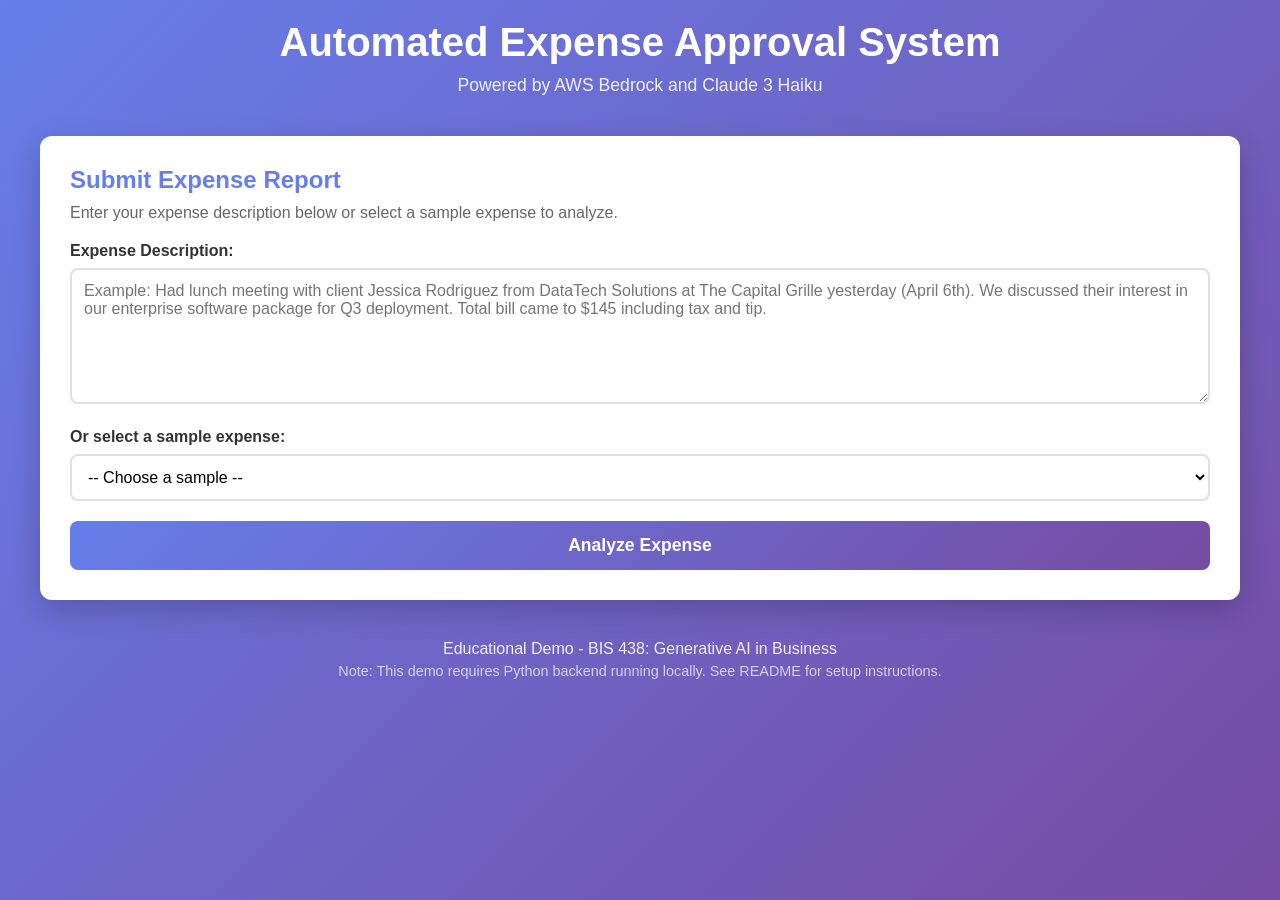
<file: llm-apis/web-demo/index.html>
<!DOCTYPE html>
<html lang="en">
<head>
    <meta charset="UTF-8">
    <meta name="viewport" content="width=device-width, initial-scale=1.0">
    <title>Expense Approval System - AI Demo</title>
    <link rel="stylesheet" href="styles.css">
</head>
<body>
    <div class="container">
        <header>
            <h1>Automated Expense Approval System</h1>
            <p class="subtitle">Powered by AWS Bedrock and Claude 3 Haiku</p>
        </header>

        <div class="main-content">
            <!-- Upload Section -->
            <section class="upload-section card">
                <h2>Submit Expense Report</h2>
                <p class="instruction">Enter your expense description below or select a sample expense to analyze.</p>
                
                <div class="form-group">
                    <label for="expenseInput">Expense Description:</label>
                    <textarea 
                        id="expenseInput" 
                        rows="6" 
                        placeholder="Example: Had lunch meeting with client Jessica Rodriguez from DataTech Solutions at The Capital Grille yesterday (April 6th). We discussed their interest in our enterprise software package for Q3 deployment. Total bill came to $145 including tax and tip."
                    ></textarea>
                </div>

                <div class="form-group">
                    <label for="sampleSelect">Or select a sample expense:</label>
                    <select id="sampleSelect">
                        <option value="">-- Choose a sample --</option>
                        <option value="expense_001">Sample 1: Client Entertainment ($145)</option>
                        <option value="expense_002">Sample 2: Business Travel ($890)</option>
                        <option value="expense_003">Sample 3: Office Equipment ($156)</option>
                        <option value="expense_004">Sample 4: Professional Development ($1,899)</option>
                        <option value="expense_005">Sample 5: Ground Transportation ($87)</option>
                    </select>
                </div>

                <button id="analyzeBtn" class="btn btn-primary">
                    <span class="btn-text">Analyze Expense</span>
                    <span class="spinner" style="display: none;">⏳</span>
                </button>
            </section>

            <!-- Results Section -->
            <section class="results-section" id="resultsSection" style="display: none;">
                <!-- Analysis Result Card -->
                <div class="card result-card">
                    <h2>Analysis Result</h2>
                    <div id="resultContent">
                        <!-- Populated by JavaScript -->
                    </div>
                </div>

                <!-- Token Usage Card -->
                <div class="card token-card">
                    <h2>Token Usage & Cost Analysis</h2>
                    <div id="tokenContent">
                        <!-- Populated by JavaScript -->
                    </div>
                </div>

                <!-- Raw Response Card (Collapsed by default) -->
                <div class="card raw-response-card">
                    <h2 class="collapsible" id="rawResponseHeader">
                        Raw API Response 
                        <span class="toggle-icon">▼</span>
                    </h2>
                    <div id="rawResponseContent" style="display: none;">
                        <!-- Populated by JavaScript -->
                    </div>
                </div>
            </section>

            <!-- Error Section -->
            <section class="error-section card" id="errorSection" style="display: none;">
                <h2>Error</h2>
                <div id="errorContent" class="error-message">
                    <!-- Populated by JavaScript -->
                </div>
            </section>
        </div>

        <footer>
            <p>Educational Demo - BIS 438: Generative AI in Business</p>
            <p class="note">Note: This demo requires Python backend running locally. See README for setup instructions.</p>
        </footer>
    </div>

    <script src="samples.js"></script>
    <script src="app.js"></script>
</body>
</html>
</file>
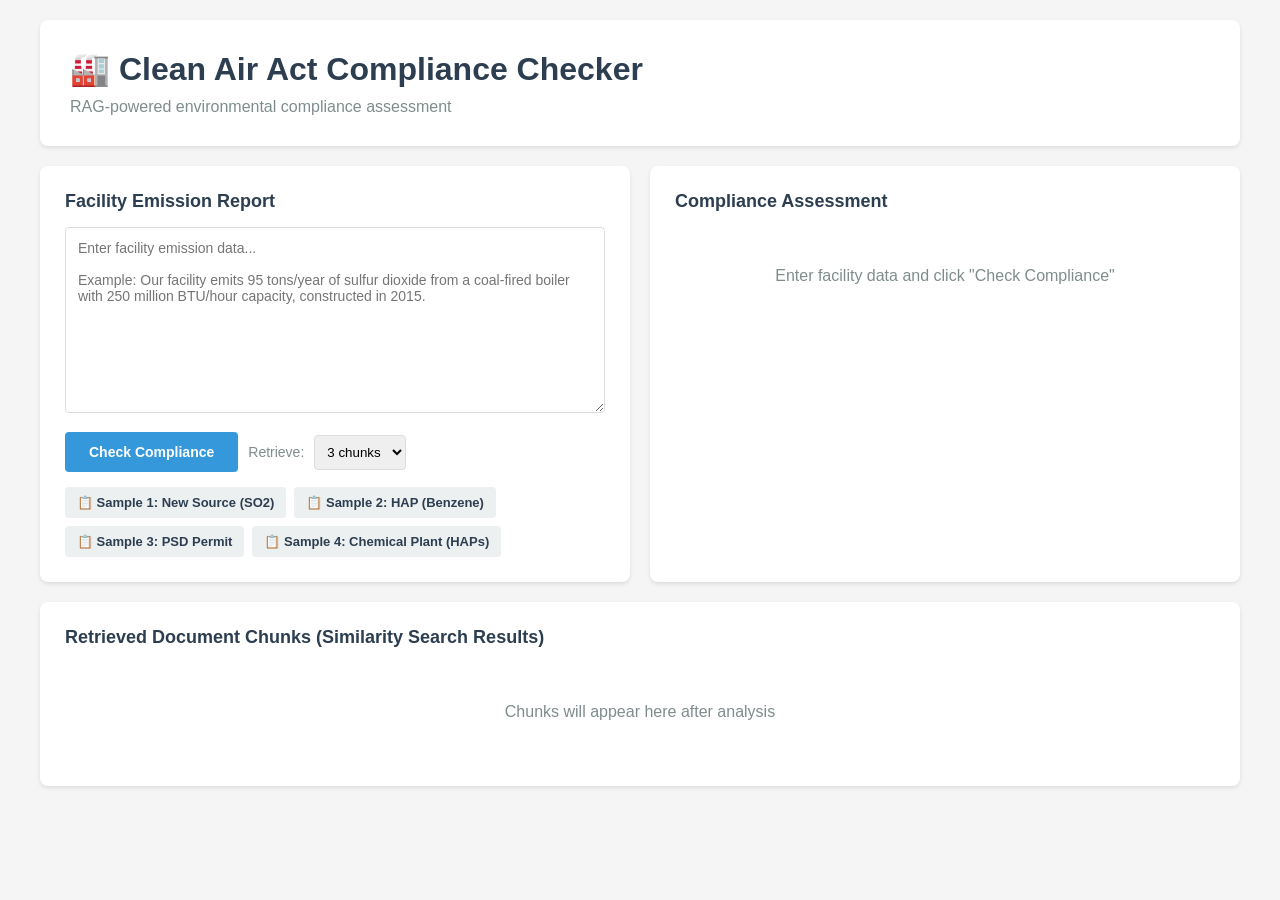
<file: llm-apis/rag_example/web-demo/templates/compliance_checker.html>
<!DOCTYPE html>
<html>
<head>
    <title>Clean Air Act Compliance Checker</title>
    <style>
        * { margin: 0; padding: 0; box-sizing: border-box; }
        body { font-family: -apple-system, BlinkMacSystemFont, "Segoe UI", Roboto, sans-serif; background: #f5f5f5; padding: 20px; }
        .container { max-width: 1200px; margin: 0 auto; }
        .header { background: white; padding: 30px; border-radius: 8px; margin-bottom: 20px; box-shadow: 0 2px 4px rgba(0,0,0,0.1); }
        .header h1 { color: #2c3e50; margin-bottom: 10px; }
        .header p { color: #7f8c8d; }
        .main { display: grid; grid-template-columns: 1fr 1fr; gap: 20px; }
        .panel { background: white; padding: 25px; border-radius: 8px; box-shadow: 0 2px 4px rgba(0,0,0,0.1); }
        .panel h2 { color: #2c3e50; margin-bottom: 15px; font-size: 18px; }
        textarea { width: 100%; padding: 12px; border: 1px solid #ddd; border-radius: 4px; font-size: 14px; resize: vertical; font-family: inherit; }
        .controls { display: flex; gap: 10px; margin-top: 15px; align-items: center; }
        button { padding: 12px 24px; background: #3498db; color: white; border: none; border-radius: 4px; cursor: pointer; font-size: 14px; font-weight: 600; }
        button:hover { background: #2980b9; }
        button:disabled { background: #95a5a6; cursor: not-allowed; }
        label { color: #7f8c8d; font-size: 14px; }
        select { padding: 8px; border: 1px solid #ddd; border-radius: 4px; }
        .status-badge { display: inline-block; padding: 6px 12px; border-radius: 4px; font-weight: 600; font-size: 14px; margin-bottom: 15px; }
        .status-compliant { background: #d4edda; color: #155724; }
        .status-non-compliant { background: #f8d7da; color: #721c24; }
        .status-insufficient { background: #fff3cd; color: #856404; }
        .result-section { margin-bottom: 20px; }
        .result-section h3 { color: #2c3e50; font-size: 16px; margin-bottom: 8px; }
        .result-section p { color: #34495e; line-height: 1.6; }
        .result-section ul { padding-left: 20px; color: #34495e; }
        .result-section li { margin-bottom: 5px; }
        .chunk { background: #f8f9fa; padding: 15px; border-radius: 4px; margin-bottom: 10px; border-left: 3px solid #3498db; }
        .chunk-header { color: #7f8c8d; font-size: 12px; margin-bottom: 8px; font-weight: 600; }
        .chunk-content { color: #2c3e50; font-size: 13px; line-height: 1.6; white-space: pre-wrap; word-wrap: break-word; max-height: 400px; overflow-y: auto; }
        .loading { text-align: center; padding: 40px; color: #7f8c8d; }
        .error { background: #f8d7da; color: #721c24; padding: 15px; border-radius: 4px; margin-top: 15px; }
        .sample-buttons { margin-top: 15px; display: flex; gap: 8px; flex-wrap: wrap; }
        .sample { padding: 8px 12px; background: #ecf0f1; border: none; border-radius: 4px; cursor: pointer; font-size: 13px; color: #2c3e50; }
        .sample:hover { background: #d5dbdb; }
    </style>
</head>
<body>
    <div class="container">
        <div class="header">
            <h1>🏭 Clean Air Act Compliance Checker</h1>
            <p>RAG-powered environmental compliance assessment</p>
        </div>
        
        <div class="main">
            <div class="panel">
                <h2>Facility Emission Report</h2>
                <textarea id="facilityInfo" rows="10" placeholder="Enter facility emission data...

Example: Our facility emits 95 tons/year of sulfur dioxide from a coal-fired boiler with 250 million BTU/hour capacity, constructed in 2015."></textarea>
                
                <div class="controls">
                    <button onclick="checkCompliance()" id="checkBtn">Check Compliance</button>
                    <label>Retrieve:</label>
                    <select id="nResults">
                        <option value="1">1 chunk</option>
                        <option value="3" selected>3 chunks</option>
                        <option value="5">5 chunks</option>
                    </select>
                </div>
                
                <div class="sample-buttons">
                    <button class="sample" onclick="loadSample(1)">📋 Sample 1: New Source (SO2)</button>
                    <button class="sample" onclick="loadSample(2)">📋 Sample 2: HAP (Benzene)</button>
                    <button class="sample" onclick="loadSample(3)">📋 Sample 3: PSD Permit</button>
                    <button class="sample" onclick="loadSample(4)">📋 Sample 4: Chemical Plant (HAPs)</button>
                </div>
            </div>
            
            <div class="panel">
                <h2>Compliance Assessment</h2>
                <div id="results">
                    <p style="color: #7f8c8d; text-align: center; padding: 40px;">Enter facility data and click "Check Compliance"</p>
                </div>
            </div>
        </div>
        
        <div class="panel" style="margin-top: 20px;">
            <h2>Retrieved Document Chunks (Similarity Search Results)</h2>
            <div id="chunks">
                <p style="color: #7f8c8d; text-align: center; padding: 40px;">Chunks will appear here after analysis</p>
            </div>
        </div>
    </div>
    
    <script>
        const samples = {
            1: `Facility: Acme Steel Mill, Cleveland, Ohio
Pollutant: Sulfur Dioxide (SO2)
Annual Emissions: 95 tons/year
Source: Coal-fired boiler, 250 million BTU/hour capacity
Construction Date: 2015

Question: Does this facility qualify as a new source under Section 111? What are the standards of performance and emission limits that apply to our coal-fired boiler?`,

            2: `Facility: ChemCorp Processing Plant, Houston, Texas
Pollutant: Benzene (Hazardous Air Pollutant)
Annual Emissions: 12 tons/year
Source: Chemical processing unit
Control Technology: Maximum Achievable Control Technology (MACT) installed

Question: Under Section 112 for hazardous air pollutants, what are the requirements for benzene emissions? Are we considered a major source and what emission standards apply?`,

            3: `Proposed Facility: New cement manufacturing plant, Phoenix, Arizona
Pollutants:
- Nitrogen Oxides (NOx): 180 tons/year
- Particulate Matter (PM): 250 tons/year
Status: Construction planned, not yet built

Question: What preconstruction permits and Prevention of Significant Deterioration (PSD) requirements apply under Part C? Do we need a Title V operating permit?`,

            4: `Facility: Riverside Chemical Plant, Gary, Indiana
Operations: Chemical manufacturing and waste solvent incineration
Pollutants Emitted:
- Benzene: 25 tons/year (Hazardous Air Pollutant)
- Vinyl Chloride: 15 tons/year (Hazardous Air Pollutant)
- Hydrogen Chloride: 40 tons/year
Aggregate HAP Emissions: 80 tons/year
Control Technology: NONE — no emission control equipment of any kind installed
Permit Status: No Title V operating permit, no preconstruction permit ever obtained
Construction Date: 2018

The facility has been operating continuously since 2018 without installing any air pollution control devices. We have never applied for or obtained any operating or construction permits. Our aggregate hazardous air pollutant emissions clearly exceed the major source thresholds.

Question: Are we in compliance with the Clean Air Act?`
        };
        
        function loadSample(num) {
            document.getElementById("facilityInfo").value = samples[num];
        }
        
        async function checkCompliance() {
            const facilityInfo = document.getElementById("facilityInfo").value;
            const nResults = parseInt(document.getElementById("nResults").value);
            const btn = document.getElementById("checkBtn");
            
            if (!facilityInfo.trim()) {
                alert("Please enter facility emission data");
                return;
            }
            
            btn.disabled = true;
            btn.textContent = "Analyzing...";
            document.getElementById("results").innerHTML = `<div class="loading">Searching Clean Air Act and analyzing compliance...</div>`;
            document.getElementById("chunks").innerHTML = `<div class="loading">Retrieving relevant document sections...</div>`;
            
            try {
                const response = await fetch("/check", {
                    method: "POST",
                    headers: {"Content-Type": "application/json"},
                    body: JSON.stringify({facility_info: facilityInfo, n_results: nResults})
                });
                
                const data = await response.json();
                
                if (data.error) {
                    document.getElementById("results").innerHTML = `<div class="error">Error: ${data.error}</div>`;
                } else {
                    displayResults(data);
                    displayChunks(data.chunks);
                }
            } catch (error) {
                document.getElementById("results").innerHTML = `<div class="error">Error: ${error.message}</div>`;
            } finally {
                btn.disabled = false;
                btn.textContent = "Check Compliance";
            }
        }
        
        function displayResults(data) {
            const statusClass = data.compliance_status === "COMPLIANT" ? "status-compliant" : 
                               data.compliance_status === "NON-COMPLIANT" ? "status-non-compliant" : 
                               "status-insufficient";
            
            let html = `
                <div class="status-badge ${statusClass}">${data.compliance_status}</div>
                
                <div class="result-section">
                    <h3>Reasoning</h3>
                    <p>${data.reasoning}</p>
                </div>
                
                <div class="result-section">
                    <h3>Relevant Sections</h3>
                    <ul>
                        ${data.relevant_sections.map(s => `<li>${s}</li>`).join("")}
                    </ul>
                </div>
                
                <div class="result-section">
                    <h3>Recommendation</h3>
                    <p>${data.recommendation}</p>
                </div>
                
                <div class="result-section">
                    <h3>Sources</h3>
                    <p style="color: #7f8c8d; font-size: 13px;">${data.sources.join(", ")}</p>
                </div>
            `;
            
            document.getElementById("results").innerHTML = html;
        }
        
        function displayChunks(chunks) {
            let html = chunks.map(chunk => `
                <div class="chunk">
                    <div class="chunk-header">Chunk ${chunk.id} • Page ${chunk.page} • Similarity: ${(1 - chunk.distance).toFixed(3)}</div>
                    <div class="chunk-content">${chunk.content}</div>
                </div>
            `).join("");
            
            document.getElementById("chunks").innerHTML = html;
        }
    </script>
</body>
</html>
</file>
<file: llm-apis/web-demo/styles.css>
* {
    margin: 0;
    padding: 0;
    box-sizing: border-box;
}

body {
    font-family: -apple-system, BlinkMacSystemFont, 'Segoe UI', Roboto, Oxygen, Ubuntu, Cantarell, sans-serif;
    background: linear-gradient(135deg, #667eea 0%, #764ba2 100%);
    min-height: 100vh;
    padding: 20px;
    color: #333;
}

.container {
    max-width: 1200px;
    margin: 0 auto;
}

header {
    text-align: center;
    color: white;
    margin-bottom: 40px;
}

header h1 {
    font-size: 2.5rem;
    margin-bottom: 10px;
    font-weight: 700;
}

.subtitle {
    font-size: 1.1rem;
    opacity: 0.9;
}

.main-content {
    display: grid;
    gap: 20px;
}

.card {
    background: white;
    border-radius: 12px;
    padding: 30px;
    box-shadow: 0 10px 30px rgba(0, 0, 0, 0.2);
}

.upload-section h2 {
    margin-bottom: 10px;
    color: #667eea;
}

.instruction {
    color: #666;
    margin-bottom: 20px;
}

.form-group {
    margin-bottom: 20px;
}

label {
    display: block;
    margin-bottom: 8px;
    font-weight: 600;
    color: #333;
}

textarea {
    width: 100%;
    padding: 12px;
    border: 2px solid #e0e0e0;
    border-radius: 8px;
    font-size: 1rem;
    font-family: inherit;
    resize: vertical;
    transition: border-color 0.3s;
}

textarea:focus {
    outline: none;
    border-color: #667eea;
}

select {
    width: 100%;
    padding: 12px;
    border: 2px solid #e0e0e0;
    border-radius: 8px;
    font-size: 1rem;
    background-color: white;
    cursor: pointer;
    transition: border-color 0.3s;
}

select:focus {
    outline: none;
    border-color: #667eea;
}

.btn {
    padding: 14px 32px;
    font-size: 1.1rem;
    font-weight: 600;
    border: none;
    border-radius: 8px;
    cursor: pointer;
    transition: all 0.3s;
    display: inline-flex;
    align-items: center;
    gap: 10px;
}

.btn-primary {
    background: linear-gradient(135deg, #667eea 0%, #764ba2 100%);
    color: white;
    width: 100%;
    justify-content: center;
}

.btn-primary:hover {
    transform: translateY(-2px);
    box-shadow: 0 5px 20px rgba(102, 126, 234, 0.4);
}

.btn-primary:disabled {
    opacity: 0.6;
    cursor: not-allowed;
    transform: none;
}

.spinner {
    animation: spin 1s linear infinite;
}

@keyframes spin {
    100% { transform: rotate(360deg); }
}

.results-section {
    display: grid;
    gap: 20px;
}

.result-card h2,
.token-card h2,
.raw-response-card h2 {
    margin-bottom: 20px;
    color: #667eea;
}

.result-grid {
    display: grid;
    gap: 15px;
}

.result-item {
    display: grid;
    grid-template-columns: 200px 1fr;
    gap: 15px;
    padding: 12px;
    background: #f8f9fa;
    border-radius: 6px;
}

.result-label {
    font-weight: 600;
    color: #555;
}

.result-value {
    color: #333;
}

.decision-badge {
    display: inline-block;
    padding: 6px 16px;
    border-radius: 20px;
    font-weight: 600;
    font-size: 0.9rem;
}

.decision-approve {
    background: #d4edda;
    color: #155724;
}

.decision-flag {
    background: #fff3cd;
    color: #856404;
}

.decision-reject {
    background: #f8d7da;
    color: #721c24;
}

.token-grid {
    display: grid;
    gap: 15px;
}

.token-item {
    display: grid;
    grid-template-columns: 250px 1fr;
    gap: 15px;
    padding: 12px;
    background: #f8f9fa;
    border-radius: 6px;
}

.token-label {
    font-weight: 600;
    color: #555;
}

.token-value {
    color: #333;
    font-family: 'Courier New', monospace;
}

.cost-highlight {
    background: #e7f3ff;
    padding: 15px;
    border-radius: 6px;
    margin-top: 15px;
    border-left: 4px solid #667eea;
}

.cost-highlight h3 {
    color: #667eea;
    margin-bottom: 10px;
    font-size: 1.1rem;
}

.collapsible {
    cursor: pointer;
    user-select: none;
    display: flex;
    justify-content: space-between;
    align-items: center;
}

.collapsible:hover {
    color: #764ba2;
}

.toggle-icon {
    font-size: 0.8rem;
    transition: transform 0.3s;
}

.toggle-icon.open {
    transform: rotate(-180deg);
}

.raw-json {
    background: #1e1e1e;
    color: #d4d4d4;
    padding: 20px;
    border-radius: 6px;
    overflow-x: auto;
    font-family: 'Courier New', monospace;
    font-size: 0.9rem;
    line-height: 1.5;
}

.error-section {
    background: #f8d7da;
    border-left: 4px solid #dc3545;
}

.error-section h2 {
    color: #721c24;
    margin-bottom: 15px;
}

.error-message {
    color: #721c24;
    line-height: 1.6;
}

footer {
    text-align: center;
    color: white;
    margin-top: 40px;
    opacity: 0.9;
}

footer p {
    margin-bottom: 5px;
}

.note {
    font-size: 0.9rem;
    opacity: 0.8;
}

@media (max-width: 768px) {
    header h1 {
        font-size: 2rem;
    }
    
    .result-item,
    .token-item {
        grid-template-columns: 1fr;
        gap: 8px;
    }
    
    .card {
        padding: 20px;
    }
}
</file>
